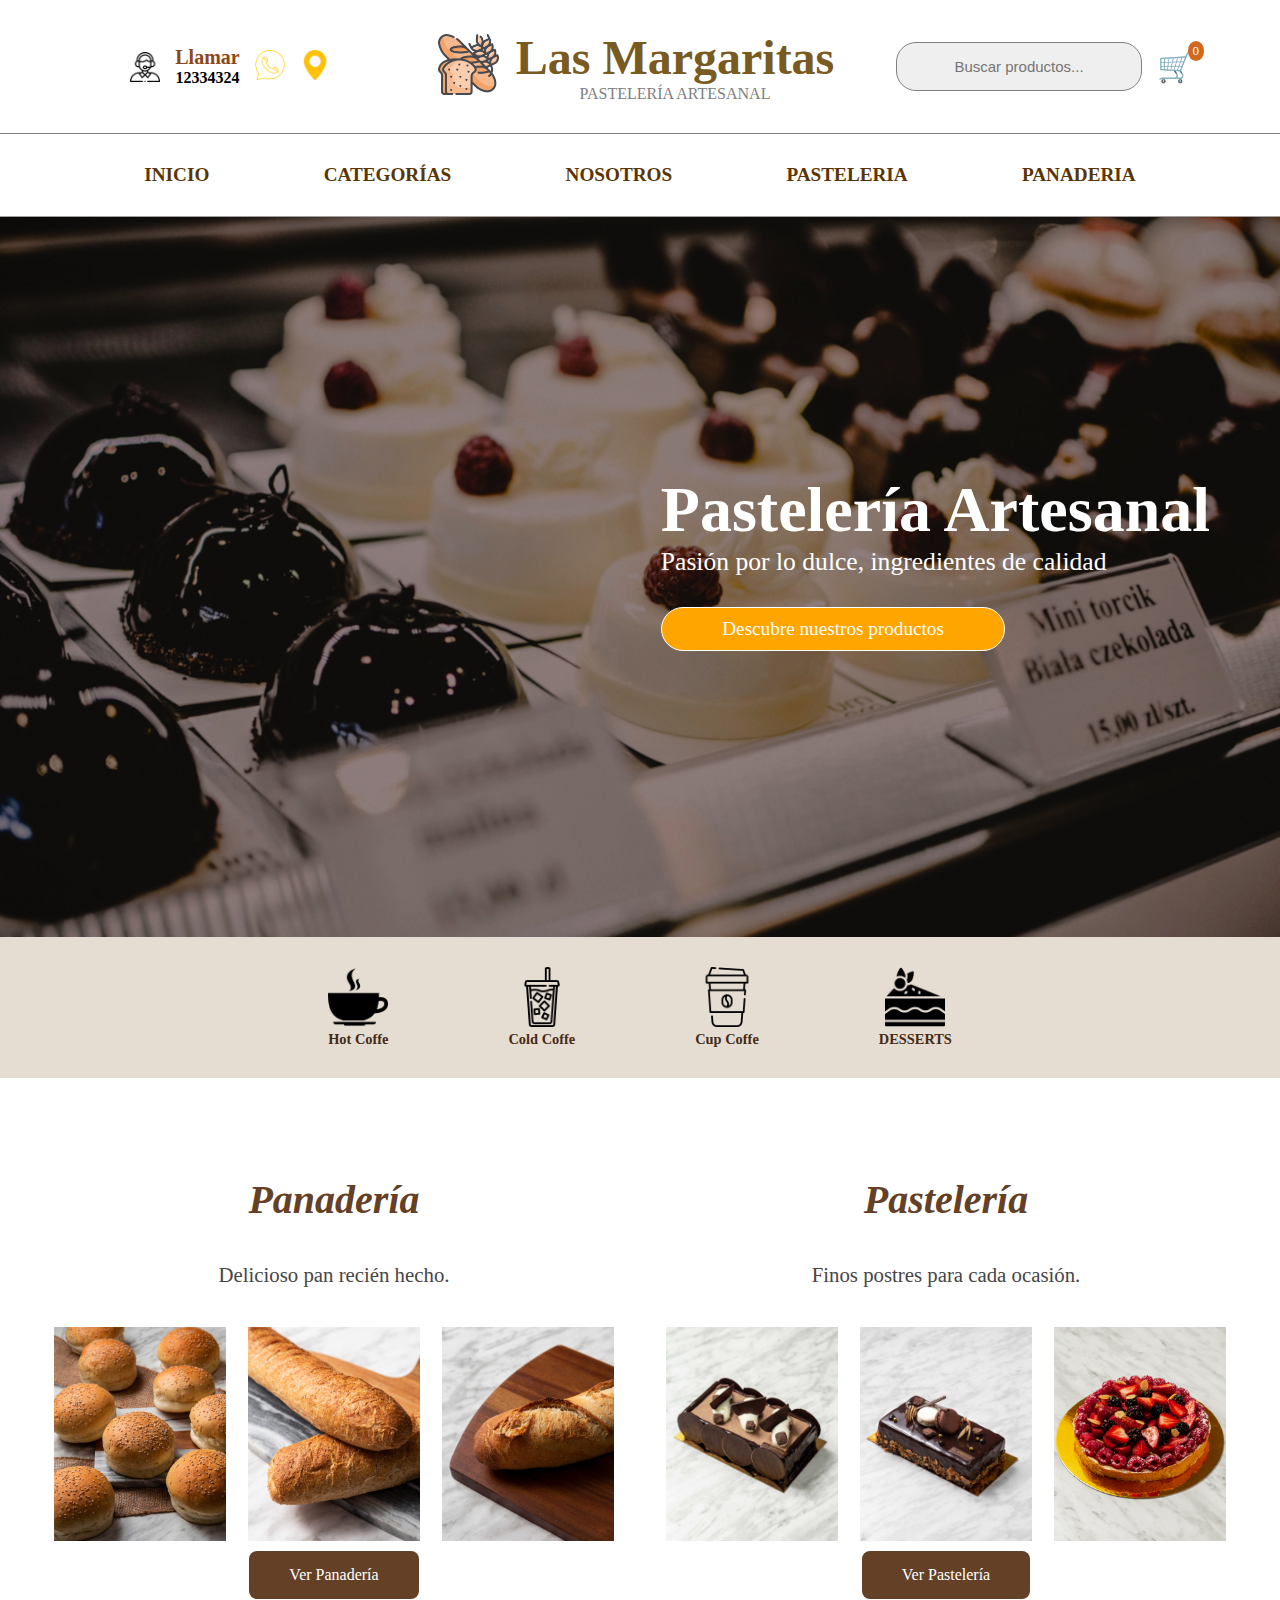
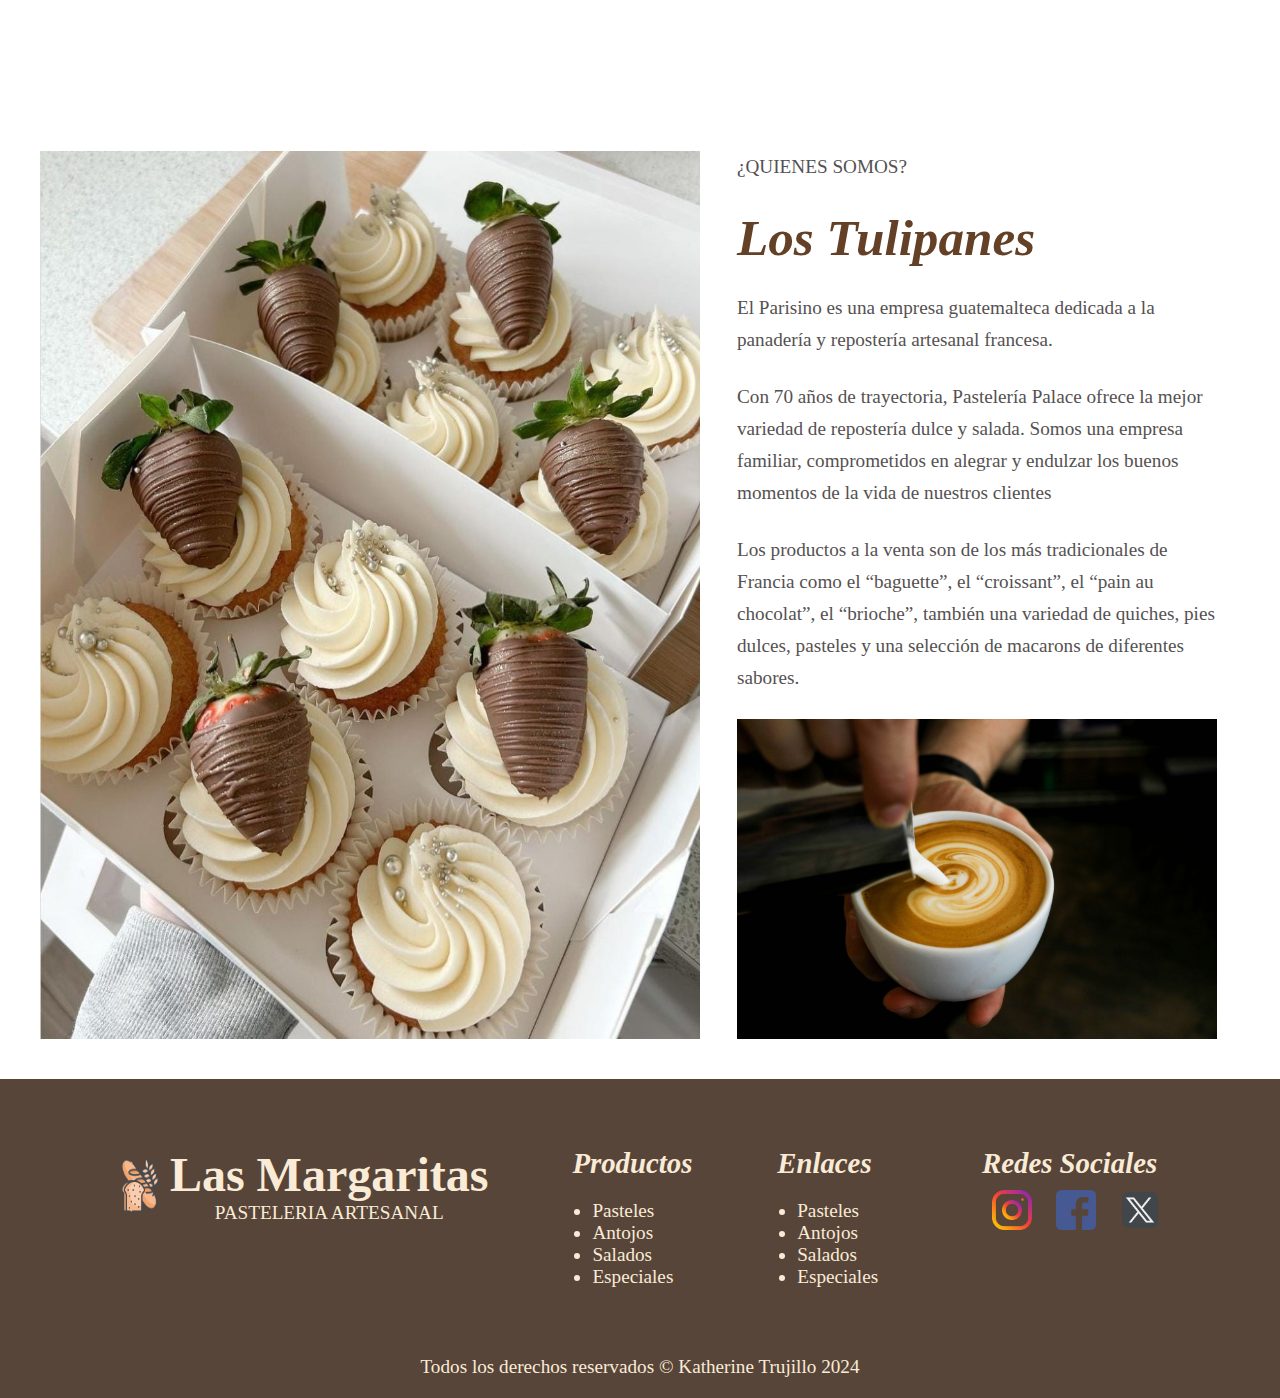
<file: index.html>
<!DOCTYPE html>
<html lang="en">
<head>
    <meta charset="UTF-8">
    <meta name="viewport" content="width=device-width, initial-scale=1.0">
    <title>Pasteles</title>
    <link rel="stylesheet" href="diseño.css">
</head>
<body>

    <header id="encabezado">
        <div class="contacto">
            <img src="img/llamar.png" alt="">
            <h4><span>Llamar</span><br>12334324</h4>
            <a href="https://wa.me/46428609?text=Hola%20¿cómo%20estás?"><img src="img/whats.png" alt=""></a>
            <a href=""><img src="img/ubi.png" alt=""></a>
        </div>
        <div class="logo">
            <a href="index.html"><img src="img/logo.png" alt=""></a>
            <div class="logotxt">
                <h2>Las Margaritas</h2>
                <p>PASTELERÍA ARTESANAL</p>
            </div>
        </div>
        <div class="otra-caja">
            <input type="text" placeholder="Buscar productos...">
            <div class="caja">
                <span class="carrito">🛒</span> <span class="numero">0</span>
            </div>
        </div>
    </header>

    <nav id="barraNav">
        <ul>
            <li><a href="index.html">INICIO</a></li>
            <li><a href="#tipos-box">CATEGORÍAS</a></li>
            <li><a href="#nosotros">NOSOTROS</a></li>
            <li><a href="pasteleria.html">PASTELERIA</a></li>
            <li><a href="panaderia.html">PANADERIA</a>
            
        </ul>
    </nav>

    <section id="home">
        <div class="fondo">
            <div class="contenido">
                <h1>Pastelería Artesanal</h1>
                <p>Pasión por lo dulce, ingredientes de calidad</p>
                <a href="productos.html"><li>Descubre nuestros productos</li></a>
            </div>
        </div>
    </section>

    <main>
        <section id="destacado-box">
            <div class="box">
                <img src="img/cafe.png" alt="">
                <p>Hot Coffe</p>
            </div>
            <div class="box">
                <img src="img/cafe-helado.png" alt="">
                <p>Cold Coffe</p>
            </div>
            <div class="box">
                <img src="img/taza-de-cafe.png" alt="">
                <p>Cup Coffe</p>
            </div>
            <div class="box">
                <img src="img/tarta-de-queso.png" alt="">
                <p>DESSERTS</p>
            </div>
        </section>
        
        <section id="tipos-box">
            <div class="contenedor-tipos">
                <h2>Panadería</h2>
                <p>Delicioso pan recién hecho.</p>
                <div class="tipos-img">
                    <img src="img/pan1.jpg" alt="">
                    <img src="img/pan2.jpg" alt="">
                    <img src="img/pan3.jpg" alt="">
                </div>
                <a href="panaderia.html">Ver Panadería</a>
            </div>
            
            <div class="contenedor-tipos">
                <h2>Pastelería</h2>
                <p>Finos postres  para cada ocasión.</p>
                    <div class="tipos-img">
                    <img src="img/pastel1.jpg" alt="">
                    <img src="img/pastel2.jpg" alt="">
                    <img src="img/pastel3.jpg" alt="">
                </div>
                <a href="productos.html">Ver Pastelería</a>
            </div>
        </section>
        <section id="nosotros">
            <img src="img/prod (19).jpeg" class="nosotros-img">
            <div class="nosotros-texto">
                <p>¿QUIENES SOMOS?</p>
                <h2>Los Tulipanes</h2>
                <p>El Parisino es una empresa guatemalteca dedicada a la panadería y repostería artesanal francesa.</p>
                <p>Con 70 años de trayectoria, Pastelería Palace ofrece la mejor variedad de repostería dulce y salada. Somos una empresa familiar, comprometidos en alegrar y endulzar los buenos momentos de la vida de nuestros clientes</p>
                <p>​Los productos a la venta son de los más tradicionales de Francia como el “baguette”, el “croissant”, el “pain au chocolat”, el “brioche”, también una variedad de quiches, pies dulces, pasteles y una selección de macarons de diferentes sabores.</p>
                <img src="img/prod125.jpg">
            </div>
            
        </section>
    </main>

    <footer id="footer">
    <div class="footer">
                
        <div class="footer-box">
            <div class="footer-logo">
                <img src="img/logo.png" alt="">
                <div class="footer-logo-text">
                    <h2>Las Margaritas</h2>
                    <p>PASTELERIA ARTESANAL</p>
                </div>
                
            </div>
        </div>
        <div class="footer-box">
            <h3>Productos</h3>
            <ul>
                <li>Pasteles</li>
                <li>Antojos</li>
                <li>Salados</li>
                <li>Especiales</li>
            </ul>
        </div>
        <div class="footer-box">
            <h3>Enlaces</h3>
            <ul>
                <li>Pasteles</li>
                <li>Antojos</li>
                <li>Salados</li>
                <li>Especiales</li>
            </ul>
        </div>
        <div class="footer-box">
            <h3>Redes Sociales</h3>
            <div class="footer-img">
                <a href=""><img src="img/instagram.png" alt=""></a>
                <a href=""><img src="img/facebook.png" alt=""></a>
                <a href=""> <img src="img/x.png" alt=""> </a>
            </div>
        </div>
    </div>
        <p>Todos los derechos reservados © Katherine Trujillo 2024</p>
    </footer>
</body>
</html>
</file>
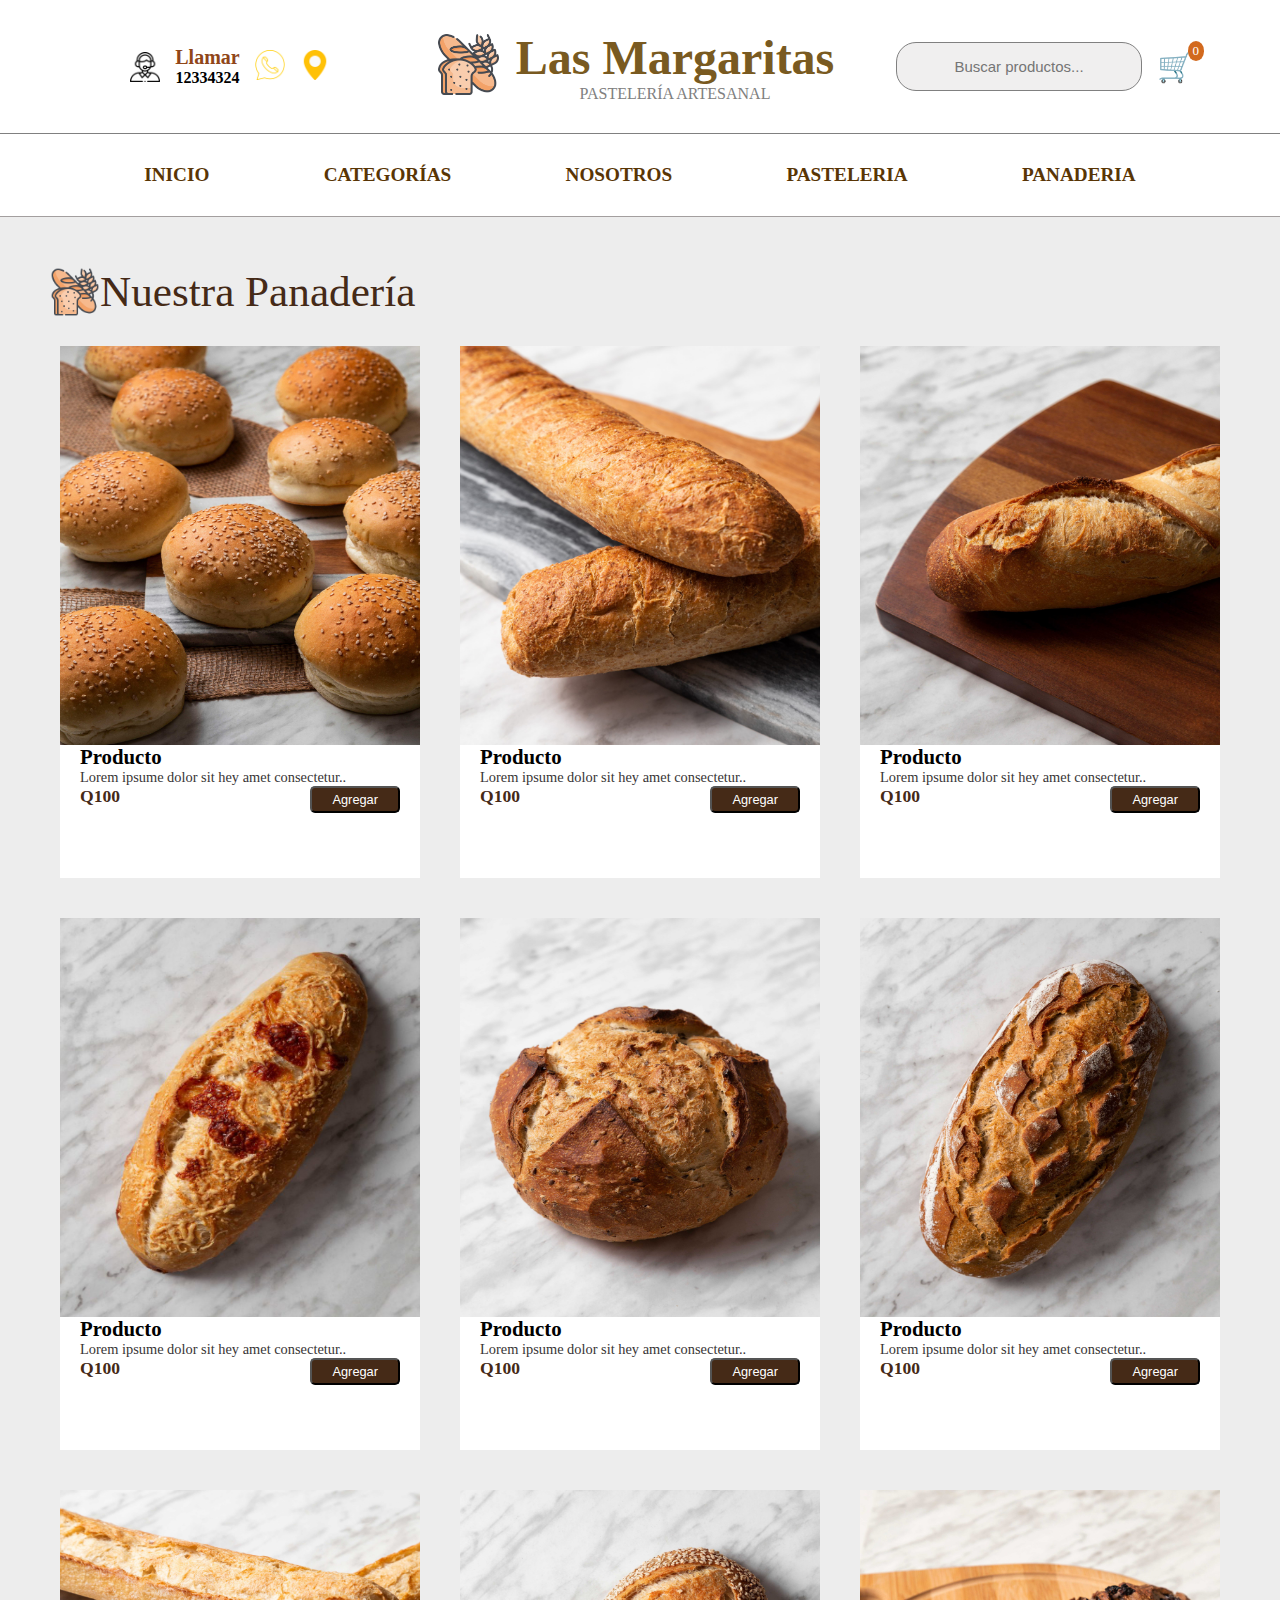
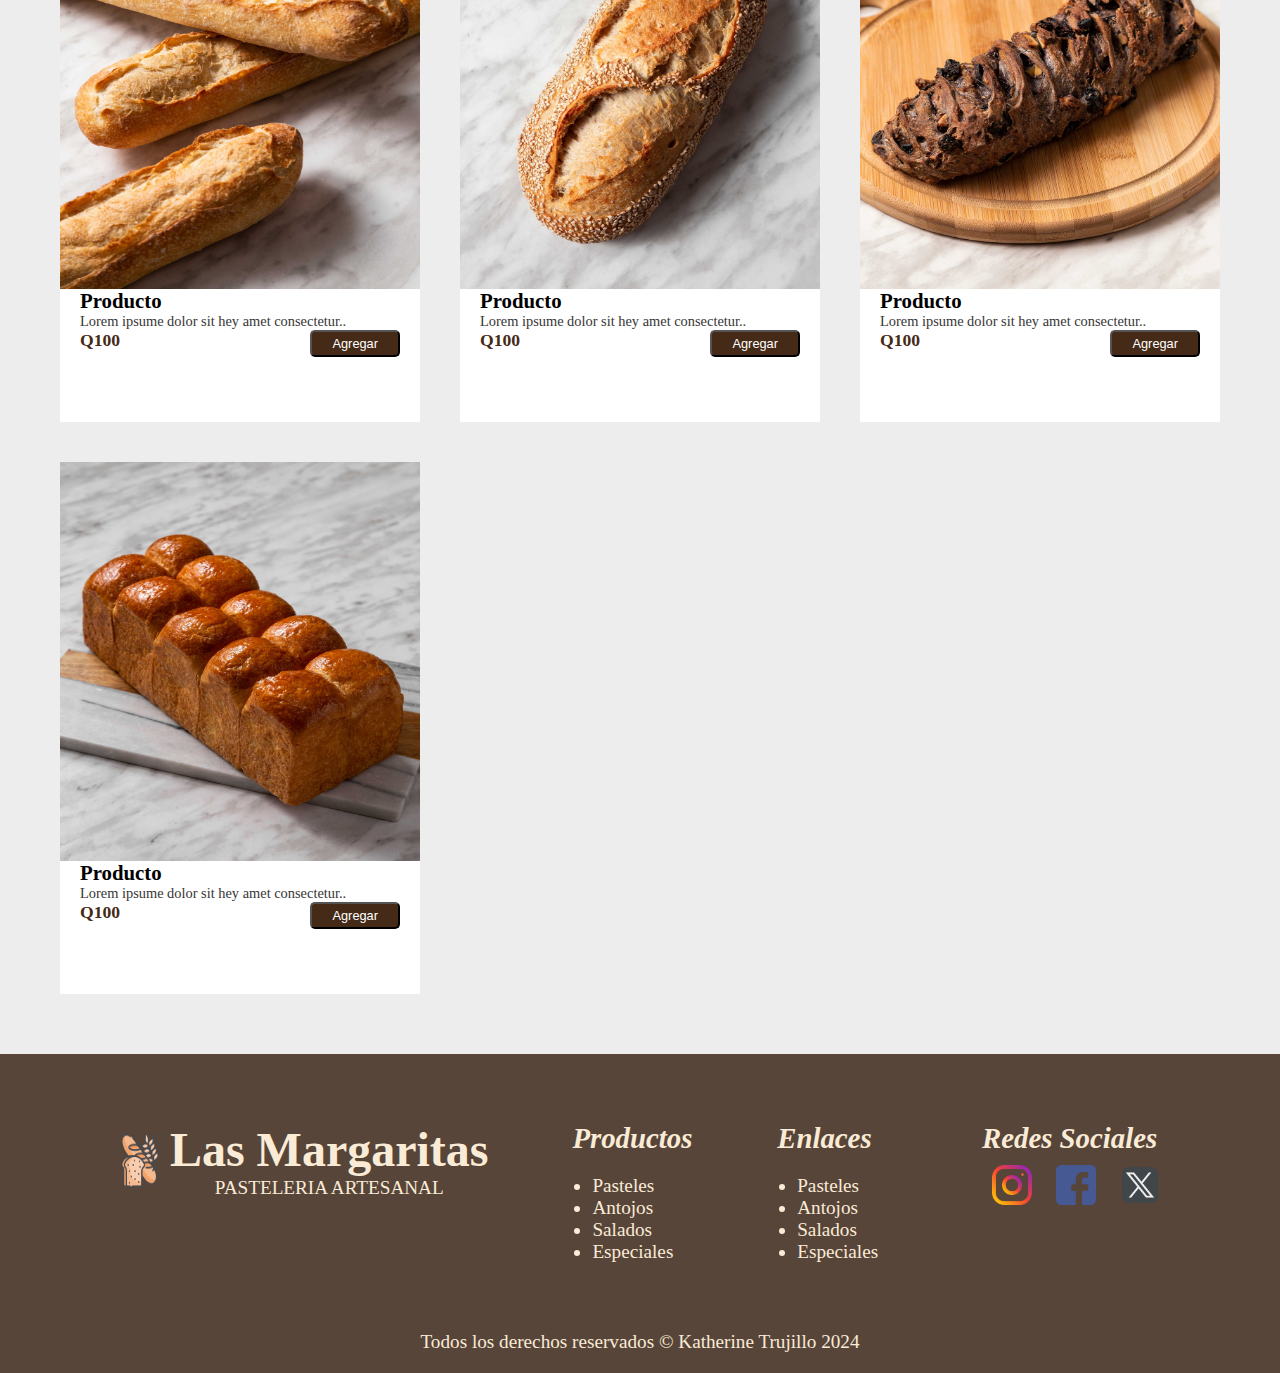
<file: panaderia.html>
<!DOCTYPE html>
<html lang="en">
<head>
    <meta charset="UTF-8">
    <meta name="viewport" content="width=device-width, initial-scale=1.0">
    <title>Panadería</title>
    <link rel="stylesheet" href="diseño.css">
</head>
<body>
    <header id="encabezado">
        <div class="contacto">
            <img src="img/llamar.png" alt="">
            <h4><span>Llamar</span><br>12334324</h4>
            <a href="https://wa.me/46428609?text=Hola%20¿cómo%20estás?"><img src="img/whats.png" alt=""></a>
            <a href=""><img src="img/ubi.png" alt=""></a>
        </div>
        <div class="logo">
            <a href="index.html"><img src="img/logo.png" alt=""></a>
            <div class="logotxt">
                <h2>Las Margaritas</h2>
                <p>PASTELERÍA ARTESANAL</p>
            </div>
        </div>
        <div class="otra-caja">
            <input type="text" placeholder="Buscar productos...">
            <div class="caja">
                <span class="carrito">🛒</span> <span class="numero">0</span>
            </div>
        </div>
    </header>

    <nav id="barraNav">
        <ul>
            <li><a href="index.html">INICIO</a></li>
            <li><a href="index.html#tipos-box">CATEGORÍAS</a></li>
            <li><a href="index.html#nosotros">NOSOTROS</a></li>
            <li><a href="pasteleria.html">PASTELERIA</a></li>
            <li><a href="panaderia.html">PANADERIA</a>
            
        </ul>
    </nav>
    <section id="productos">
        <img src="img/logo.png"><h2>Nuestra Panadería</h2>
        <div class="content-prod">
            <div class="prod">
                <img src="img/pan1.jpg" alt="">
                <div class="prox-texto">
                    <h3>Producto</h3>
                    <p>Lorem ipsume dolor sit hey amet consectetur..</p>
                    <span>Q100</span>
                    <button>Agregar</button>
                </div>
            </div>
            <div class="prod">
                <img src="img/pan2.jpg" alt="">
                <div class="prox-texto">
                    <h3>Producto</h3>
                    <p>Lorem ipsume dolor sit hey amet consectetur..</p>
                    <span>Q100</span>
                    <button>Agregar</button>
                </div>
            </div>
            <div class="prod">
                <img src="img/pan3.jpg" alt="">
                <div class="prox-texto">
                    <h3>Producto</h3>
                    <p>Lorem ipsume dolor sit hey amet consectetur..</p>
                    <span>Q100</span>
                    <button>Agregar</button>
                </div>
            </div>
            <div class="prod">
                <img src="img/pan4.jpg" alt="">
                <div class="prox-texto">
                    <h3>Producto</h3>
                    <p>Lorem ipsume dolor sit hey amet consectetur..</p>
                    <span>Q100</span>
                    <button>Agregar</button>
                </div>
            </div>
            <div class="prod">
                <img src="img/pan5.jpg" alt="">
                <div class="prox-texto">
                    <h3>Producto</h3>
                    <p>Lorem ipsume dolor sit hey amet consectetur..</p>
                    <span>Q100</span>
                    <button>Agregar</button>
                </div>
            </div>
            <div class="prod">
                <img src="img/pan6.jpg" alt="">
                <div class="prox-texto">
                    <h3>Producto</h3>
                    <p>Lorem ipsume dolor sit hey amet consectetur..</p>
                    <span>Q100</span>
                    <button>Agregar</button>
                </div>
            </div>
            <div class="prod">
                <img src="img/pan7.jpg" alt="">
                <div class="prox-texto">
                    <h3>Producto</h3>
                    <p>Lorem ipsume dolor sit hey amet consectetur..</p>
                    <span>Q100</span>
                    <button>Agregar</button>
                </div>
            </div>
            <div class="prod">
                <img src="img/pan8.jpg" alt="">
                <div class="prox-texto">
                    <h3>Producto</h3>
                    <p>Lorem ipsume dolor sit hey amet consectetur..</p>
                    <span>Q100</span>
                    <button>Agregar</button>
                </div>
            </div>
            <div class="prod">
                <img src="img/pan9.jpg" alt="">
                <div class="prox-texto">
                    <h3>Producto</h3>
                    <p>Lorem ipsume dolor sit hey amet consectetur..</p>
                    <span>Q100</span>
                    <button>Agregar</button>
                </div>
            </div>
            <div class="prod">
                <img src="img/pan10.jpg" alt="">
                <div class="prox-texto">
                    <h3>Producto</h3>
                    <p>Lorem ipsume dolor sit hey amet consectetur..</p>
                    <span>Q100</span>
                    <button>Agregar</button>
                </div>
            </div>
            
        </div>

    </section>

    <footer id="footer">
        <div class="footer">
                    
            <div class="footer-box">
                <div class="footer-logo">
                    <img src="img/logo.png" alt="">
                    <div class="footer-logo-text">
                        <h2>Las Margaritas</h2>
                        <p>PASTELERIA ARTESANAL</p>
                    </div>
                    
                </div>
            </div>
            <div class="footer-box">
                <h3>Productos</h3>
                <ul>
                    <li>Pasteles</li>
                    <li>Antojos</li>
                    <li>Salados</li>
                    <li>Especiales</li>
                </ul>
            </div>
            <div class="footer-box">
                <h3>Enlaces</h3>
                <ul>
                    <li>Pasteles</li>
                    <li>Antojos</li>
                    <li>Salados</li>
                    <li>Especiales</li>
                </ul>
            </div>
            <div class="footer-box">
                <h3>Redes Sociales</h3>
                <div class="footer-img">
                    <a href=""><img src="img/instagram.png" alt=""></a>
                    <a href=""><img src="img/facebook.png" alt=""></a>
                    <a href=""> <img src="img/x.png" alt=""> </a>
                </div>
            </div>
        </div>
            <p>Todos los derechos reservados © Katherine Trujillo 2024</p>
        </footer>
</body>
</html>
</file>
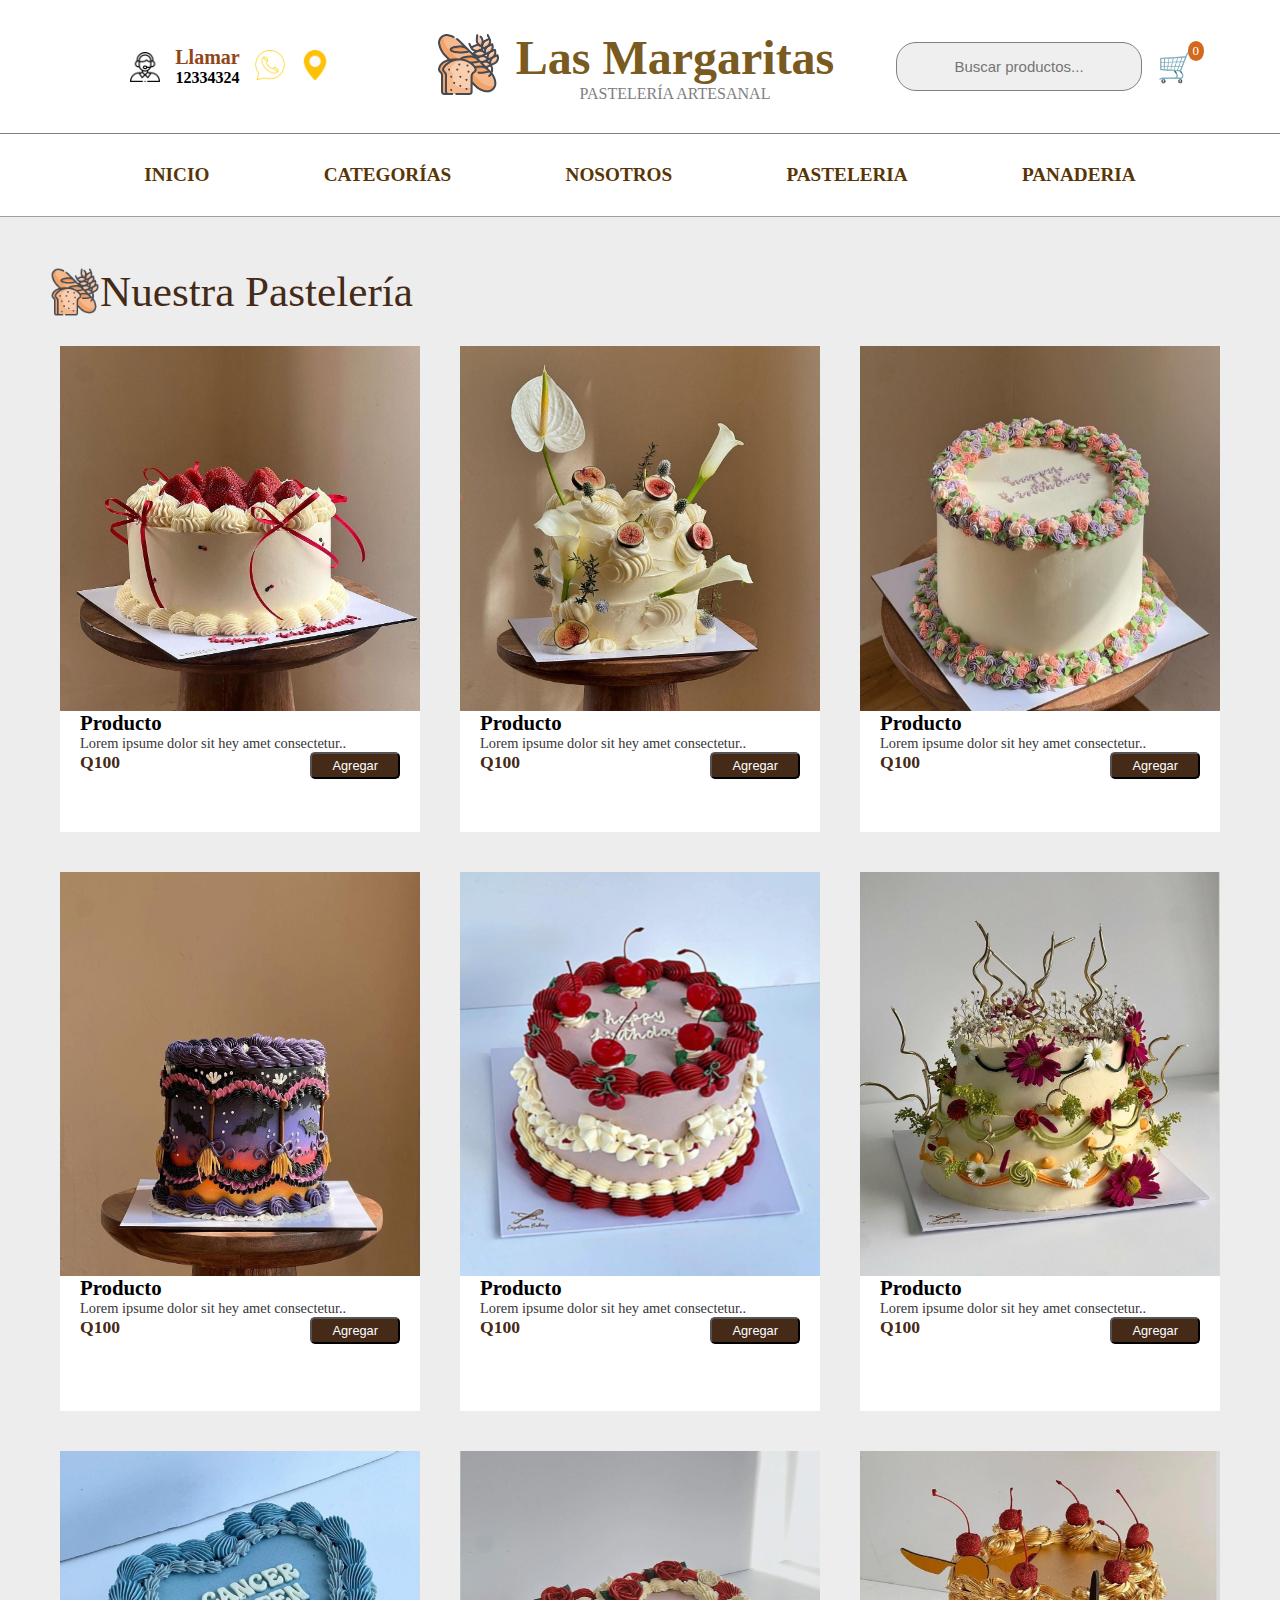
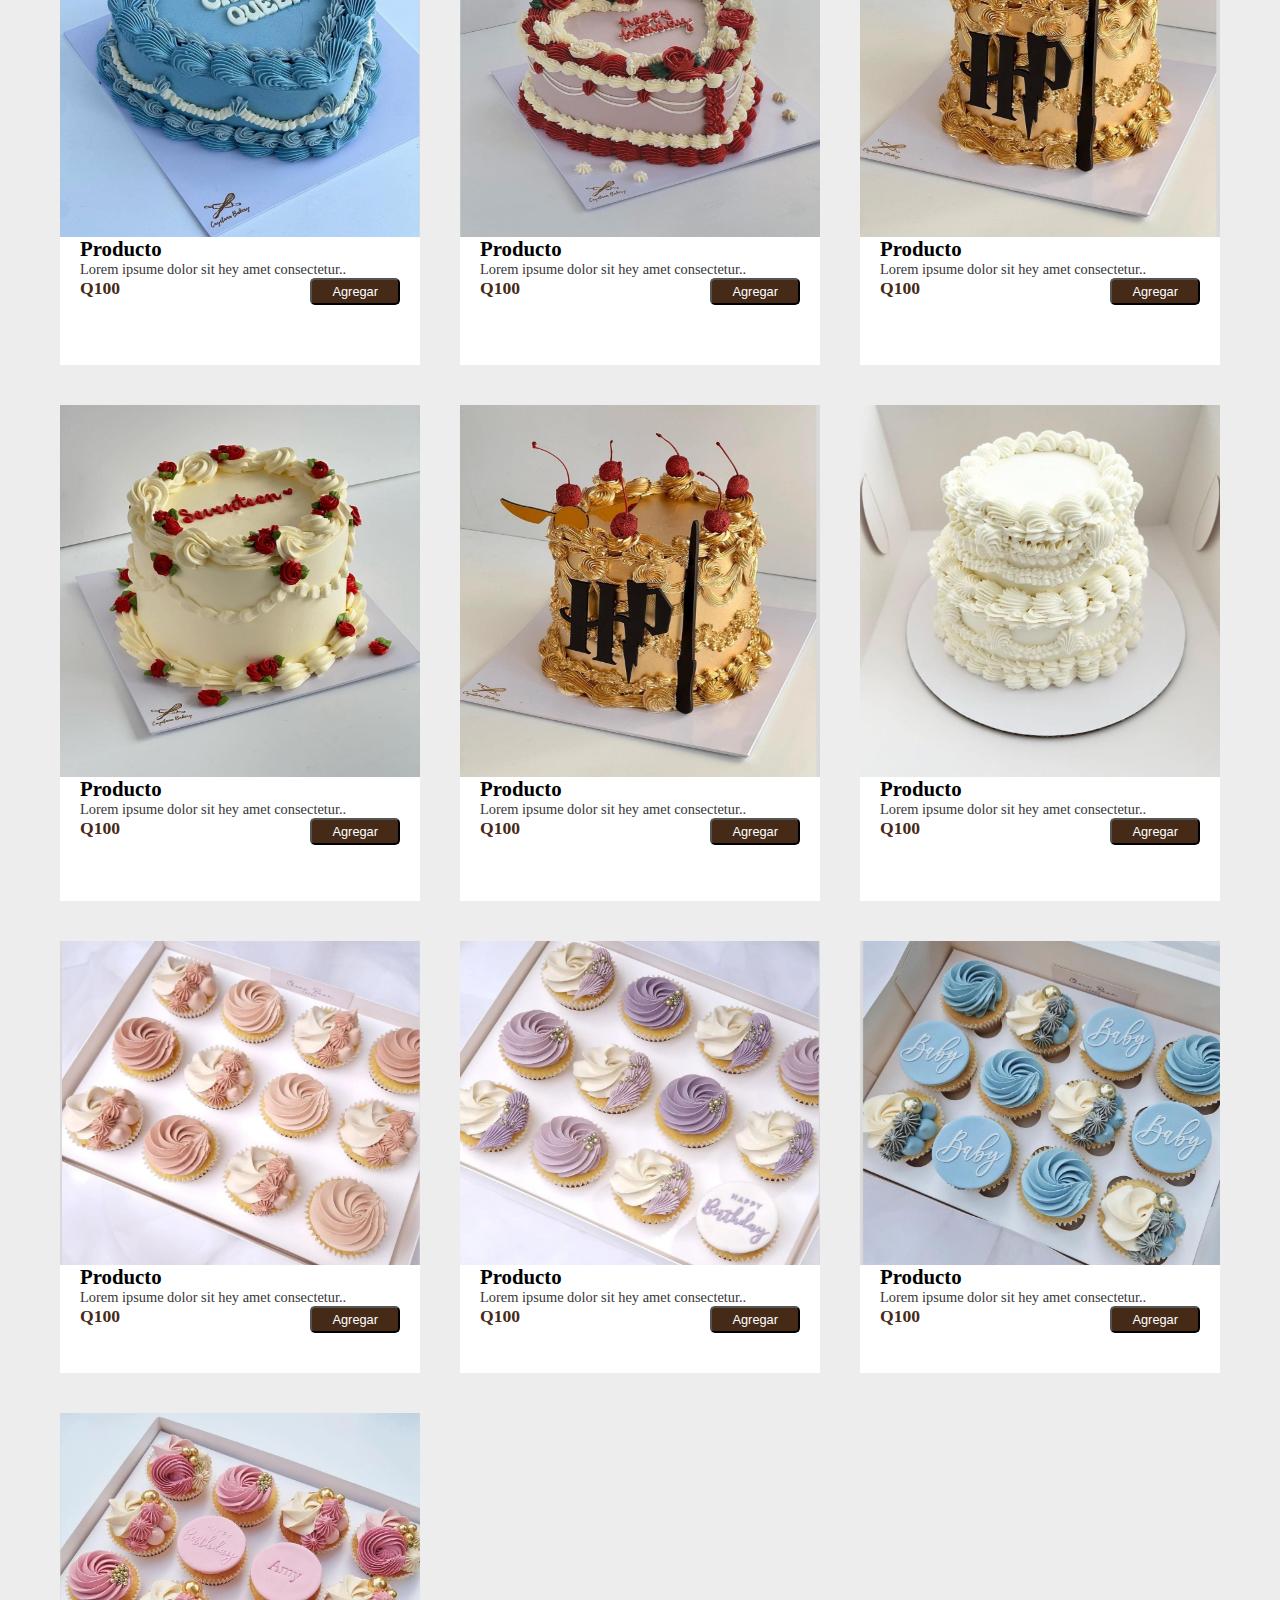
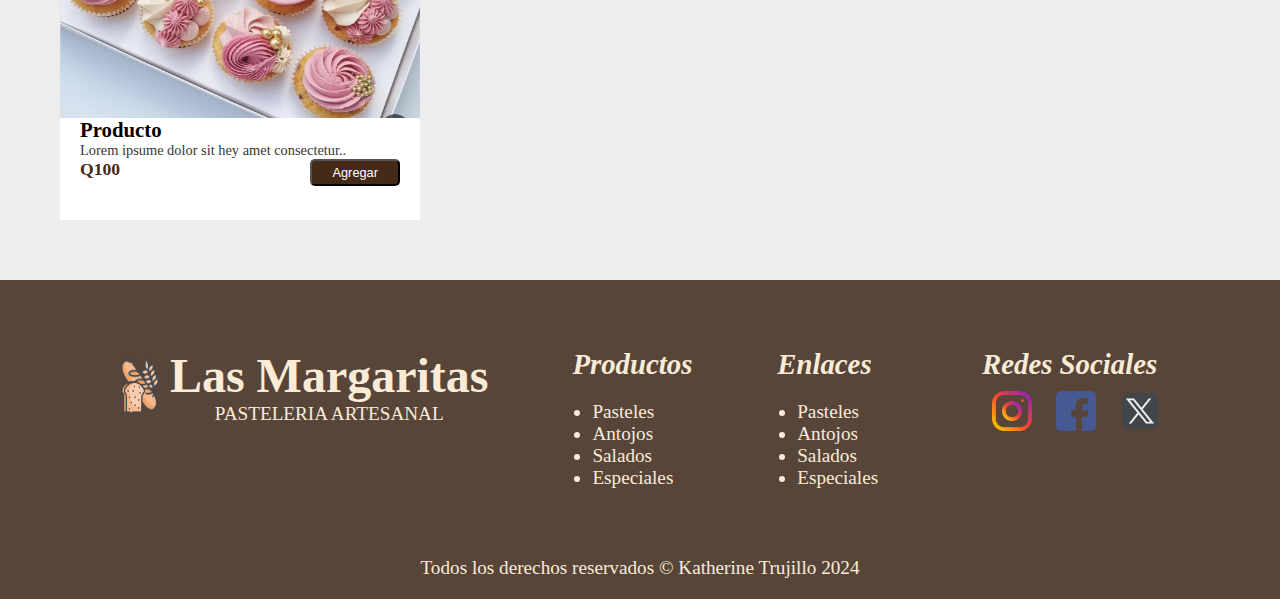
<file: pasteleria.html>
<!DOCTYPE html>
<html lang="en">
<head>
    <meta charset="UTF-8">
    <meta name="viewport" content="width=device-width, initial-scale=1.0">
    <title>Document</title>
    <link rel="stylesheet" href="diseño.css">
</head>
<body>
    <header id="encabezado">
        <div class="contacto">
            <img src="img/llamar.png" alt="">
            <h4><span>Llamar</span><br>12334324</h4>
            <a href=""><img src="img/whats.png" alt=""></a>
            <a href=""><img src="img/ubi.png" alt=""></a>
        </div>
        <div class="logo">
            <a href="index.html"><img src="img/logo.png" alt=""></a>
            <div class="logotxt">
                <h2>Las Margaritas</h2>
                <p>PASTELERÍA ARTESANAL</p>
            </div>
        </div>
        <div class="otra-caja">
            <input type="text" placeholder="Buscar productos...">
            <div class="caja">
                <span class="carrito">🛒</span> <span class="numero">0</span>
            </div>
        </div>
    </header>

    <nav id="barraNav">
        <ul>
            <li><a href="index.html">INICIO</a></li>
            <li><a href="index.html#tipos-box">CATEGORÍAS</a></li>
            <li><a href="index.html#nosotros">NOSOTROS</a></li>
            <li><a href="pasteleria.html">PASTELERIA</a></li>
            <li><a href="panaderia.html">PANADERIA</a>
        </ul>
    </nav>
    
    <section id="productos">
        <img src="img/logo.png"><h2>Nuestra Pastelería</h2>
        <div class="content-prod">
            <div class="prod">
                <img src="img/prod (2).jpeg" alt="">
                <div class="prox-texto">
                    <h3>Producto</h3>
                    <p>Lorem ipsume dolor sit hey amet consectetur..</p>
                    <span>Q100</span>
                    <button>Agregar</button>
                </div>
            </div>
            <div class="prod">
                <img src="img/prod (3).jpeg" alt="">
                <div class="prox-texto">
                    <h3>Producto</h3>
                    <p>Lorem ipsume dolor sit hey amet consectetur..</p>
                    <span>Q100</span>
                    <button>Agregar</button>
                </div>
            </div>
            <div class="prod">
                <img src="img/prod (4).jpeg" alt="">
                <div class="prox-texto">
                    <h3>Producto</h3>
                    <p>Lorem ipsume dolor sit hey amet consectetur..</p>
                    <span>Q100</span>
                    <button>Agregar</button>
                </div>
            </div>

            <div class="prod">
                <img src="img/prod (5).jpeg" alt="">
                <div class="prox-texto">
                    <h3>Producto</h3>
                    <p>Lorem ipsume dolor sit hey amet consectetur..</p>
                    <span>Q100</span>
                    <button>Agregar</button>
                </div>
            </div>
            <div class="prod">
                <img src="img/prod (6).jpeg" alt="">
                <div class="prox-texto">
                    <h3>Producto</h3>
                    <p>Lorem ipsume dolor sit hey amet consectetur..</p>
                    <span>Q100</span>
                    <button>Agregar</button>
                </div>
            </div>
            <div class="prod">
                <img src="img/prod (7).jpeg" alt="">
                <div class="prox-texto">
                    <h3>Producto</h3>
                    <p>Lorem ipsume dolor sit hey amet consectetur..</p>
                    <span>Q100</span>
                    <button>Agregar</button>
                </div>
            </div>
            <div class="prod">
                <img src="img/prod (8).jpeg" alt="">
                <div class="prox-texto">
                    <h3>Producto</h3>
                    <p>Lorem ipsume dolor sit hey amet consectetur..</p>
                    <span>Q100</span>
                    <button>Agregar</button>
                </div>
            </div>
            <div class="prod">
                <img src="img/prod (9).jpeg" alt="">
                <div class="prox-texto">
                    <h3>Producto</h3>
                    <p>Lorem ipsume dolor sit hey amet consectetur..</p>
                    <span>Q100</span>
                    <button>Agregar</button>
                </div>
            </div>
            <div class="prod">
                <img src="img/prod (10).jpeg" alt="">
                <div class="prox-texto">
                    <h3>Producto</h3>
                    <p>Lorem ipsume dolor sit hey amet consectetur..</p>
                    <span>Q100</span>
                    <button>Agregar</button>
                </div>
            </div>
            <div class="prod">
                <img src="img/prod (11).jpeg" alt="">
                <div class="prox-texto">
                    <h3>Producto</h3>
                    <p>Lorem ipsume dolor sit hey amet consectetur..</p>
                    <span>Q100</span>
                    <button>Agregar</button>
                </div>
            </div>
            <div class="prod">
                <img src="img/prod (10).jpeg" alt="">
                <div class="prox-texto">
                    <h3>Producto</h3>
                    <p>Lorem ipsume dolor sit hey amet consectetur..</p>
                    <span>Q100</span>
                    <button>Agregar</button>
                </div>
            </div>
            <div class="prod">
                <img src="img/prod.jpeg" alt="">
                <div class="prox-texto">
                    <h3>Producto</h3>
                    <p>Lorem ipsume dolor sit hey amet consectetur..</p>
                    <span>Q100</span>
                    <button>Agregar</button>
                </div>
            </div>
            <div class="prod">
                <img src="img/prod (14).jpeg" alt="">
                <div class="prox-texto">
                    <h3>Producto</h3>
                    <p>Lorem ipsume dolor sit hey amet consectetur..</p>
                    <span>Q100</span>
                    <button>Agregar</button>
                </div>
            </div>
            <div class="prod">
                <img src="img/prod (15).jpeg" alt="">
                <div class="prox-texto">
                    <h3>Producto</h3>
                    <p>Lorem ipsume dolor sit hey amet consectetur..</p>
                    <span>Q100</span>
                    <button>Agregar</button>
                </div>
            </div>
            <div class="prod">
                <img src="img/prod (16).jpeg" alt="">
                <div class="prox-texto">
                    <h3>Producto</h3>
                    <p>Lorem ipsume dolor sit hey amet consectetur..</p>
                    <span>Q100</span>
                    <button>Agregar</button>
                </div>
            </div>
            <div class="prod">
                <img src="img/prod (17).jpeg" alt="">
                <div class="prox-texto">
                    <h3>Producto</h3>
                    <p>Lorem ipsume dolor sit hey amet consectetur..</p>
                    <span>Q100</span>
                    <button>Agregar</button>
                </div>
            </div>

        </div>
        
    </section>

    <footer id="footer">
        <div class="footer">
                    
            <div class="footer-box">
                <div class="footer-logo">
                    <img src="img/logo.png" alt="">
                    <div class="footer-logo-text">
                        <h2>Las Margaritas</h2>
                        <p>PASTELERIA ARTESANAL</p>
                    </div>
                    
                </div>
            </div>
            <div class="footer-box">
                <h3>Productos</h3>
                <ul>
                    <li>Pasteles</li>
                    <li>Antojos</li>
                    <li>Salados</li>
                    <li>Especiales</li>
                </ul>
            </div>
            <div class="footer-box">
                <h3>Enlaces</h3>
                <ul>
                    <li>Pasteles</li>
                    <li>Antojos</li>
                    <li>Salados</li>
                    <li>Especiales</li>
                </ul>
            </div>
            <div class="footer-box">
                <h3>Redes Sociales</h3>
                <div class="footer-img">
                    <a href=""><img src="img/instagram.png" alt=""></a>
                    <a href=""><img src="img/facebook.png" alt=""></a>
                    <a href=""> <img src="img/x.png" alt=""> </a>
                </div>
            </div>
        </div>
            <p>Todos los derechos reservados © Katherine Trujillo 2024</p>
        </footer>
</body>
</html>
</file>
<file: diseño.css>
*{
    margin: 0;
    padding: 0;
    box-sizing: border-box;
}


/*-------------------------ENCABEZADO-------------------------------------*/
#encabezado{
    display: flex;
    justify-content: space-evenly;
    background-color: white;
    padding: 30px;
}
#encabezado .contacto{
    display: flex;
    justify-content: center;
    flex: 1 1 20px;
    gap: 15px;
    text-align: center;
    align-items: center;
}

#encabezado .contacto img{
    width: 30px;
    height: 30px;
}
#encabezado .contacto span{
    color: rgb(144, 70, 25);
    font-size: 20px;
}
#encabezado .logo{
    flex: 1 1 30px;
    display: flex;
    align-items: center;
    justify-content: center;
    gap: 15px;
    text-align: center;
}
#encabezado .logo h2{
    font-size: 3rem;
    color: rgb(121, 90, 33);
}
#encabezado .logo p{
    font-size: 1rem;
    color: gray;
}
#encabezado .logo img{
    width: 65px;
    height: 65px;
}
#encabezado .otra-caja{
    flex: 1 1 30px;
    align-items: center;
    display: flex;
    justify-content: center;
    gap: 15px;
}

#encabezado .otra-caja input{
    padding: 15px;
    width: 60%;
    border-radius: 20px;
    border: 1px solid gray;
    background-color: rgb(240, 239, 239);
    text-align: center;
    font-size: 15px;
}


#encabezado .otra-caja .caja{
    position: relative;

}
#encabezado .otra-caja .caja .carrito{
    font-size: 30px;
    transition: 0.1s ease;
    cursor: pointer;
}
#encabezado .otra-caja .caja .carrito:hover{
    border-bottom: 3px solid #d2691e;
}
#encabezado .otra-caja .caja .numero{
    position: absolute;
    top: -8px;
    right: -10px;
    background-color: #d2691e;
    color: white;
    border-radius: 50%;
    padding: 2px 5px;
    font-size: 13px;
}


/*-----------------------------BARRA DE NAVEGACION--------------------------*/
#barraNav{
    border-top: 1px solid gray;
    border-bottom: 1px solid rgb(163, 159, 159);
    padding: 30px;
    background-color: white;
    top: 0;
    position: sticky;
    z-index: 1000;
}

#barraNav ul {
    display: flex;
    flex-direction: row;
    flex-wrap: wrap;
    justify-content: space-evenly;
}
#barraNav ul li{
    list-style: none;

}
#barraNav ul li a{
    text-decoration: none;
    color: rgb(89, 53, 5);
    font-family: Bierstadt Display;
    font-size: 1.2rem;
    font-weight: 600;
    transition: 0.12s ease;
    
}
#barraNav ul li a:hover{
    border-bottom: 3px solid orange;
}
/*-------------------------------------INICIO--------------------------------------*/

#home{
    width: 100%;
    height: 80vh; /* Ocupa toda la altura de la ventana */
    background-image: url("img/fondo6.jpg");
    background-repeat: no-repeat;
    background-size: cover;
    background-position: center;
    margin: 0;
}
#home .fondo{
    width: 100%;
    height: 80%;
    position: absolute;
    background-color: rgba(0, 0, 0, 0.4); /* Fondo semitransparente para mejor legibilidad */
    display: flex; 
    justify-content: right;
    align-items: center;
    margin: 0;
}

#home .contenido h1{
    font-size: 4rem;
    color: white;
    margin: 0 70px; 
}
#home .contenido p{
    font-size: 1.6rem;
    color: white;
    margin: 0 70px;
}
#home .contenido a{
    color: white;
    text-decoration: none;
    font-size: 1.2rem;
}
#home .contenido a li{
    border: 1px solid white;
    list-style: none;
    padding: 10px;
    width: 50%;
    margin: 30px 70px; 
    text-align: center;
    background-color: orange;
    border-radius: 50px;
    transition: 0.5s ease;
}
#home .contenido a li:hover{
    background-color:#7a5236;
    box-shadow: 2px 2px 15px black;
}


/*----------------------------DESTACADOS-------------------*/
#destacado-box{
    background-color: rgb(230, 221, 210);
    display: flex;
    justify-content: center;
    align-items: center;
    align-content:center;
    gap: 120px;
    padding: 30px;
}
#destacado-box .box{
    text-align: center;
}
#destacado-box .box img{
    width: 60px;
}

#destacado-box .box p{
    color: #452a17;
    font-weight: 600;
    font-size: 0.9rem;
}
/*----------------------------CATEGORIAS-------------------------*/
#tipos-box {
    width: 100%;
    display: flex;
    flex-direction: row;
    justify-content: center;
    gap: 2.5rem;
    padding: 3rem;
    margin-top: 2.5rem;
}
.contenedor-tipos{
    flex: 1 1 30%;
    text-align: center;
}
.contenedor-tipos h2{
    font-size: 2.5rem;
    color: #634026;
    margin-top: 10px;
    font-style: italic;
}
.contenedor-tipos p{
    margin: 40px;
    font-size: 1.3rem;
    color: rgb(72, 69, 69);
}

.tipos-img{
    display: flex;
    justify-content: space-around; /* Distribuye las imágenes uniformemente */
    gap: 10px; /* Espacio entre imágenes */
    margin: 10px 0;
}
.tipos-img img{
    width: 30%;
    height: auto;
}
.contenedor-tipos a{
    display: inline-block;
    padding: 15px 40px;
    background-color: #634026;
    color: white;
    text-decoration: none;
    border-radius: 8px;
    text-align: center;
    width: fit-content;
    margin: 0 auto;
}
.contenedor-tipos a:hover{
    background-color: #7a5236;
}

/*-------------------NOSOTROS-----------------------------*/
#nosotros{
    display: flex;
    flex-direction: row;
    gap: 37px;
    margin-top: 4rem;
    height: auto;
    padding: 40px;
}
.nosotros-img{
    width: 55%;
    height: auto;
}

.nosotros-texto{
    width:40%;
    display: flex;
    flex-direction: column;
    gap: 25px;
}
.nosotros-texto h2{
    font-size: 3.2rem;
    font-style: italic;
    color: #634026;
}
.nosotros-texto p{
    font-size: 1.2rem;
    color: rgb(85, 81, 81);
    line-height:2rem; 
}
.nosotros-texto img{
    width:100%;
    height: auto;
}


/*-------------------PRODUCTOS-----------------*/
#productos{
    background-color: rgb(237, 237, 237);
    padding: 50px;
    overflow: hidden;
}
#productos h2{
    font-size: 2.7rem;
    color: #452a17;
    font-family: Bell MT;
    font-weight: 500;
}

#productos img{
    width: 50px;
    float: inline-start; 
}
#productos .content-prod{
    display: grid;
    grid-template-columns:repeat(auto-fill, minmax(300px, 1fr));
    gap: 20px;
    margin-top: 20px;
}

#productos .content-prod .prod{
    margin: 10px;
    background-color: white;
    transition: 0.3s ease;
}
#productos .content-prod .prod:hover{
    box-shadow: 5px 5px 10px gray;
}
#productos .content-prod .prod img{
    width: 100%;
    height: 75%;
}
#productos .content-prod .prod .prox-texto{
    padding: 20px;
}
#productos .content-prod .prod .prox-texto h3{
    font-size: 1.3rem;
}
#productos .content-prod .prod .prox-texto p{
    font-size: 0.9rem;
    color: rgb(56, 53, 53);
}
#productos .content-prod .prod .prox-texto span{
    font-size: 1.1rem;
    font-weight: 900;
    margin-top: 6px;
    color: #452a17;
}
#productos .content-prod .prod .prox-texto button{
    font-size: 0.8rem;
    padding: 4px 20px;
    border-radius: 5px;
    float: right;
    background-color: #452a17;
    color: white;
    cursor: pointer;
}

/*-------------------------PIE DE PAGINA-----------------------*/
#footer{
    background-color:#574539;
    color:antiquewhite;
    padding: 20px;
}
#footer p{
    text-align: center;
    font-size: 1.2rem;
}
.footer{
    display: flex;
    flex-direction: row;
    justify-content: space-around;
    padding: 3rem;
}

.footer-logo{
    display: flex;
}
.footer-logo-text h2{
    font-size: 3rem;
}
.footer-logo-text p{
    text-align: center;
}

.footer-box h3{
    font-size: 1.8rem;
    font-style: italic;
}
.footer-box ul{
    padding: 20px;
    font-size: 1.2rem;
}
.footer-box img{
    width: 40px;
    margin: 10px;
}
</file>
